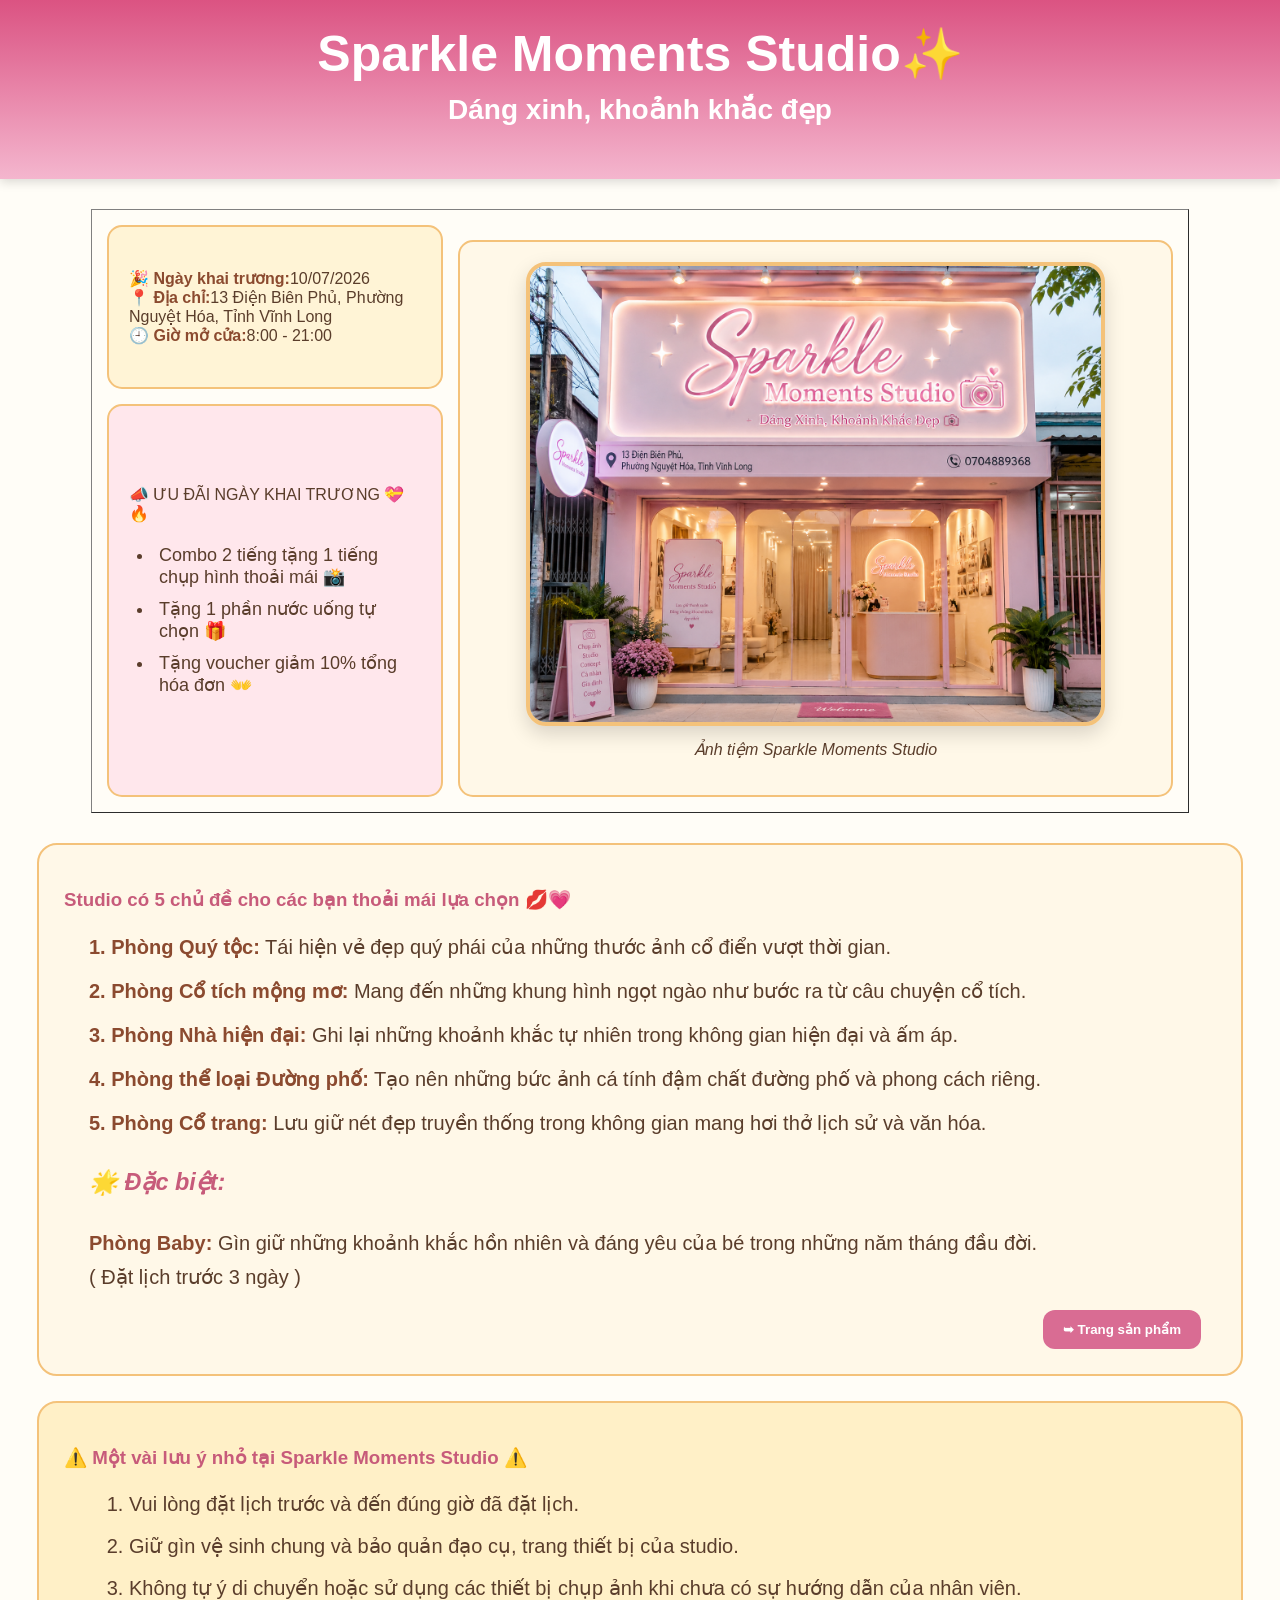
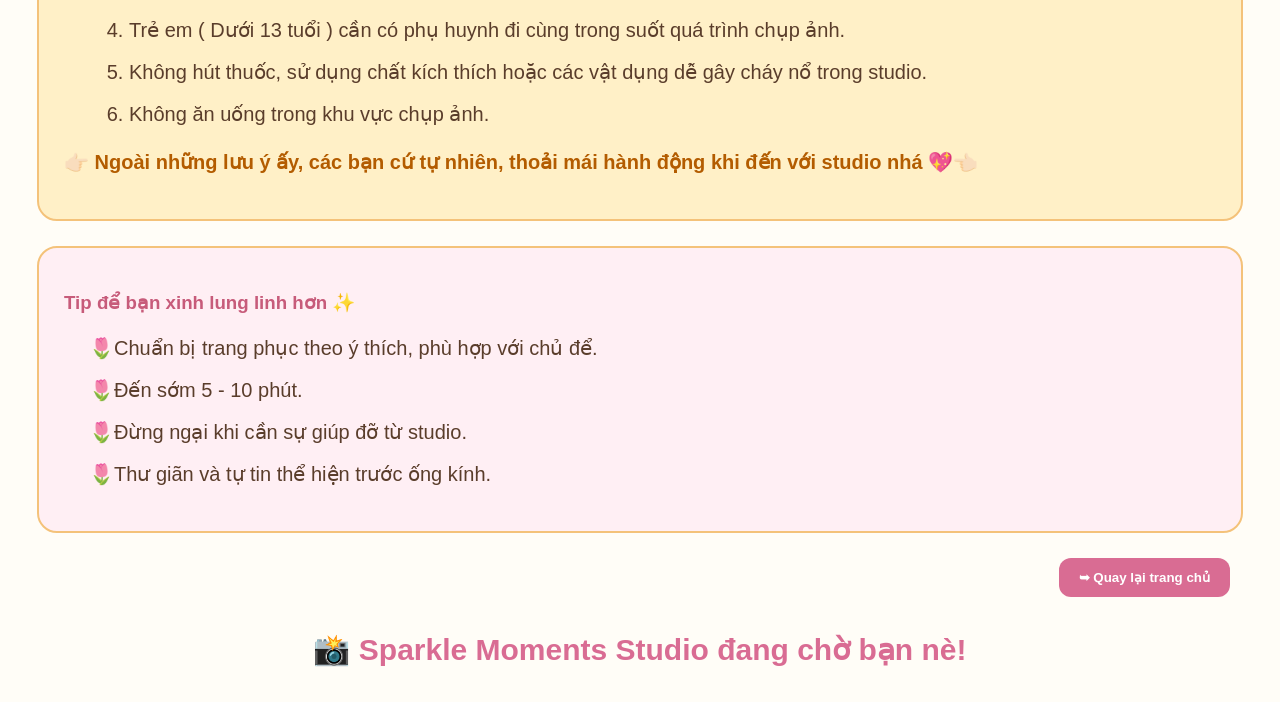
<file: html/gioi-thieu.html>
<!DOCTYPE html>
<html lang = "vi">
<head>
    <title>Giới thiệu sơ lược về Sparkle Moments Studio</title>
    <meta charset = "utf-8">
    <link rel= "stylesheet" href= "../css/style1.css">
</head>
<body>
    <div class="head">
        <h1>Sparkle Moments Studio✨</h1>
        <h3>Dáng xinh, khoảnh khắc đẹp</h3>
    </div>
    <div class="info">
        <table border="1">
            <tr class="date-box">
                <td rowspan ="2"><b>️🎉 Ngày khai trương:</b>10/07/2026<br>
                                 <b>📍 Địa chỉ:</b>13 Điện Biên Phủ, Phường Nguyệt Hóa, Tỉnh Vĩnh Long<br>
                                 <b>🕘 Giờ mở cửa:</b>8:00 - 21:00</td>
            </tr>
            <tr class="img-box">
                <td rowspan ="2">
                  <div class="pic">  
                    <img src="../assets/images/name_studio.png" alt="Sparkle Moments Studio" style ="width:30%;">
                                 <p>Ảnh tiệm Sparkle Moments Studio</p></td>
                  </div>
            </tr>
            <tr class="sale-box">
                <td>📣 ƯU ĐÃI NGÀY KHAI TRƯƠNG 💝🔥<br>
                    <ul>
                    <li>Combo 2 tiếng tặng 1 tiếng chụp hình thoải mái 📸</li>
                    <li>Tặng 1 phần nước uống tự chọn 🎁</li>
                    <li>Tặng voucher giảm 10% tổng hóa đơn 👐</li>
                    </ul>
                </td>
            </tr>
        </table>
    </div>
    <div class ="all">
        <h3>Studio có 5 chủ đề cho các bạn thoải mái lựa chọn 💋💗</h3>
        <ul type="none">
            <li><b>1. Phòng Quý tộc:</b> Tái hiện vẻ đẹp quý phái của những thước ảnh cổ điển vượt thời gian.</li>
            <li><b>2. Phòng Cổ tích mộng mơ:</b> Mang đến những khung hình ngọt ngào như bước ra từ câu chuyện cổ tích.</li>
            <li><b>3. Phòng Nhà hiện đại:</b> Ghi lại những khoảnh khắc tự nhiên trong không gian hiện đại và ấm áp.</li>
            <li><b>4. Phòng thể loại Đường phố:</b> Tạo nên những bức ảnh cá tính đậm chất đường phố và phong cách riêng.</li>
            <li><b>5. Phòng Cổ trang:</b> Lưu giữ nét đẹp truyền thống trong không gian mang hơi thở lịch sử và văn hóa.</li>
            <li><h3><i>🌟 Đặc biệt:</i></h3></li>
            <li><b>Phòng Baby:</b> Gìn giữ những khoảnh khắc hồn nhiên và đáng yêu của bé trong những năm tháng đầu đời.
                <br>( Đặt lịch trước 3 ngày )</li>
        </ul>
        <button><a target= "_blank" href = "../html/san-pham.html">➥ Trang sản phẩm</a></button>
    </div>
    <div class="law">
        <h3>⚠️ Một vài lưu ý nhỏ tại Sparkle Moments Studio ⚠️</h3>
        <ul>
            <ol type = "number" start ="1">
                <li>Vui lòng đặt lịch trước và đến đúng giờ đã đặt lịch.</li>
                <li>Giữ gìn vệ sinh chung và bảo quản đạo cụ, trang thiết bị của studio.</li>
                <li>Không tự ý di chuyển hoặc sử dụng các thiết bị chụp ảnh khi chưa có sự hướng dẫn của nhân viên.</li>
                <li>Trẻ em ( Dưới 13 tuổi ) cần có phụ huynh đi cùng trong suốt quá trình chụp ảnh.</li>
                <li>Không hút thuốc, sử dụng chất kích thích hoặc các vật dụng dễ gây cháy nổ trong studio.</li>
                <li>Không ăn uống trong khu vực chụp ảnh.</li>
            </ol>
        </ul>
        <p>👉🏻 Ngoài những lưu ý ấy, các bạn cứ tự nhiên, thoải mái hành động khi đến với studio nhá 💖👈🏻</p>
    </div>
    <div class="tip">
        <h3>Tip để bạn xinh lung linh hơn ✨</h3>
        <ul type="none">
            <li>🌷Chuẩn bị trang phục theo ý thích, phù hợp với chủ để.</li>
            <li>🌷Đến sớm 5 - 10 phút.</li>
            <li>🌷Đừng ngại khi cần sự giúp đỡ từ studio.</li>
            <li>🌷Thư giãn và tự tin thể hiện trước ống kính.</li>
        </ul>
    </div>
    <button class="end"><a target="_blank" href= "../index.html">➥ Quay lại trang chủ</a></button>
    <h3>📸 Sparkle Moments Studio đang chờ bạn nè!</h3>
</body>
</html>
</file>
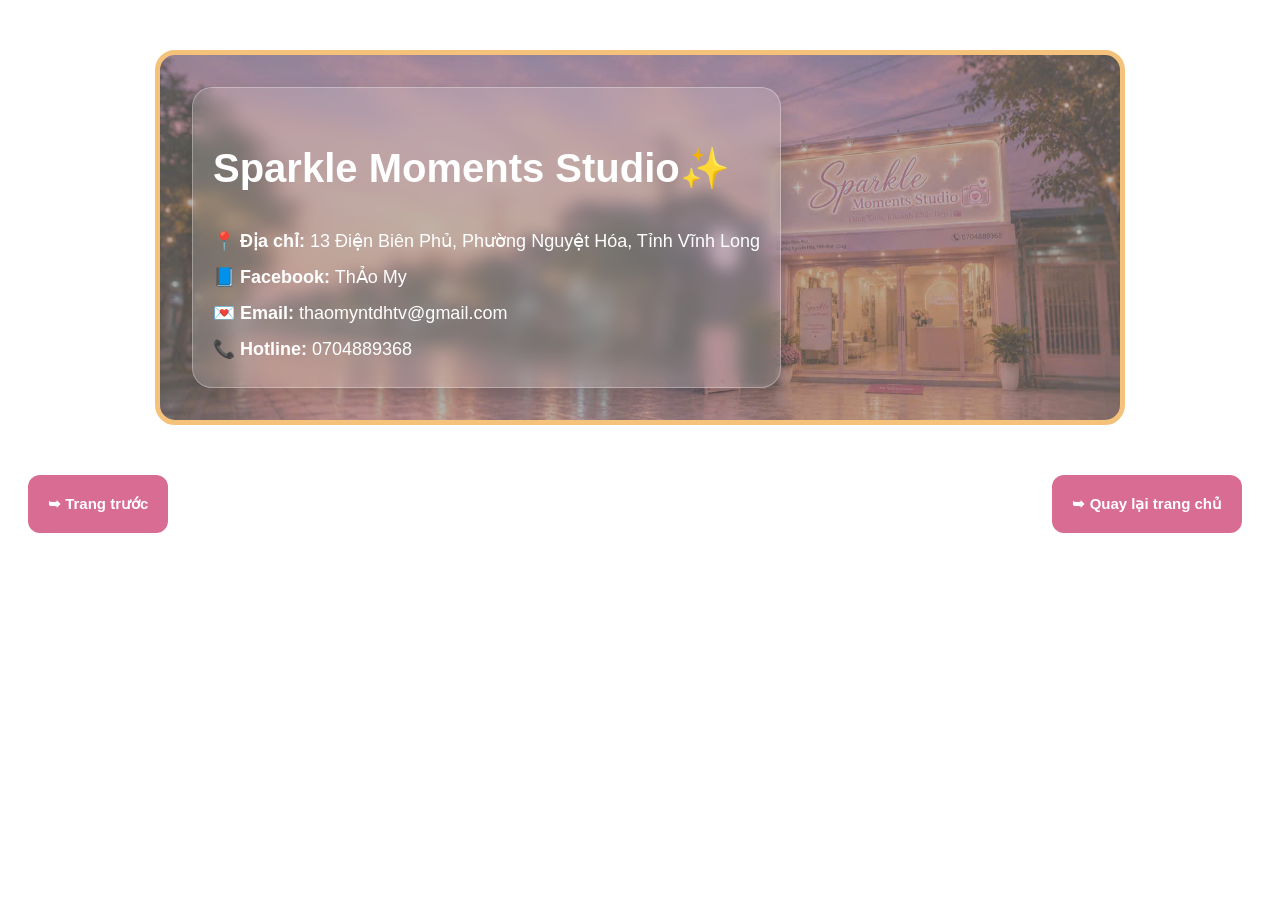
<file: html/lien-he.html>
<!DOCTYPE html>
<html lang="vi">
<head>
    <title>Thông tin liên hệ</title>
    <meta charset="utf-8">
    <link rel="stylesheet" href="../css/style3.css">
</head>
<body>
    <div class="container">  
            <table>
                <tr>
                    <td>
                        <h2>Sparkle Moments Studio✨</h2>
                        <b>📍 Địa chỉ:</b> 13 Điện Biên Phủ, Phường Nguyệt Hóa, Tỉnh Vĩnh Long
                        <br>
                        <b>📘 Facebook:</b> <a target="_blank" href="https://www.facebook.com/share/1HQ3saCSP8/">ThẢo My</a>
                        <br>
                        <b>💌 Email:</b> thaomyntdhtv@gmail.com
                        <br>
                        <b>📞 Hotline:</b> 0704889368
                    </td>
                </tr>
            </table>
    </div>
    <div class="buttongr">
        <button class="before"><a target="_blank" href="../html/san-pham.html">➥ Trang trước</a></button>
        <button class="home"><a target="_blank" href= "../index.html">➥ Quay lại trang chủ</a></button>
    </div>
</body>
</html>
</file>
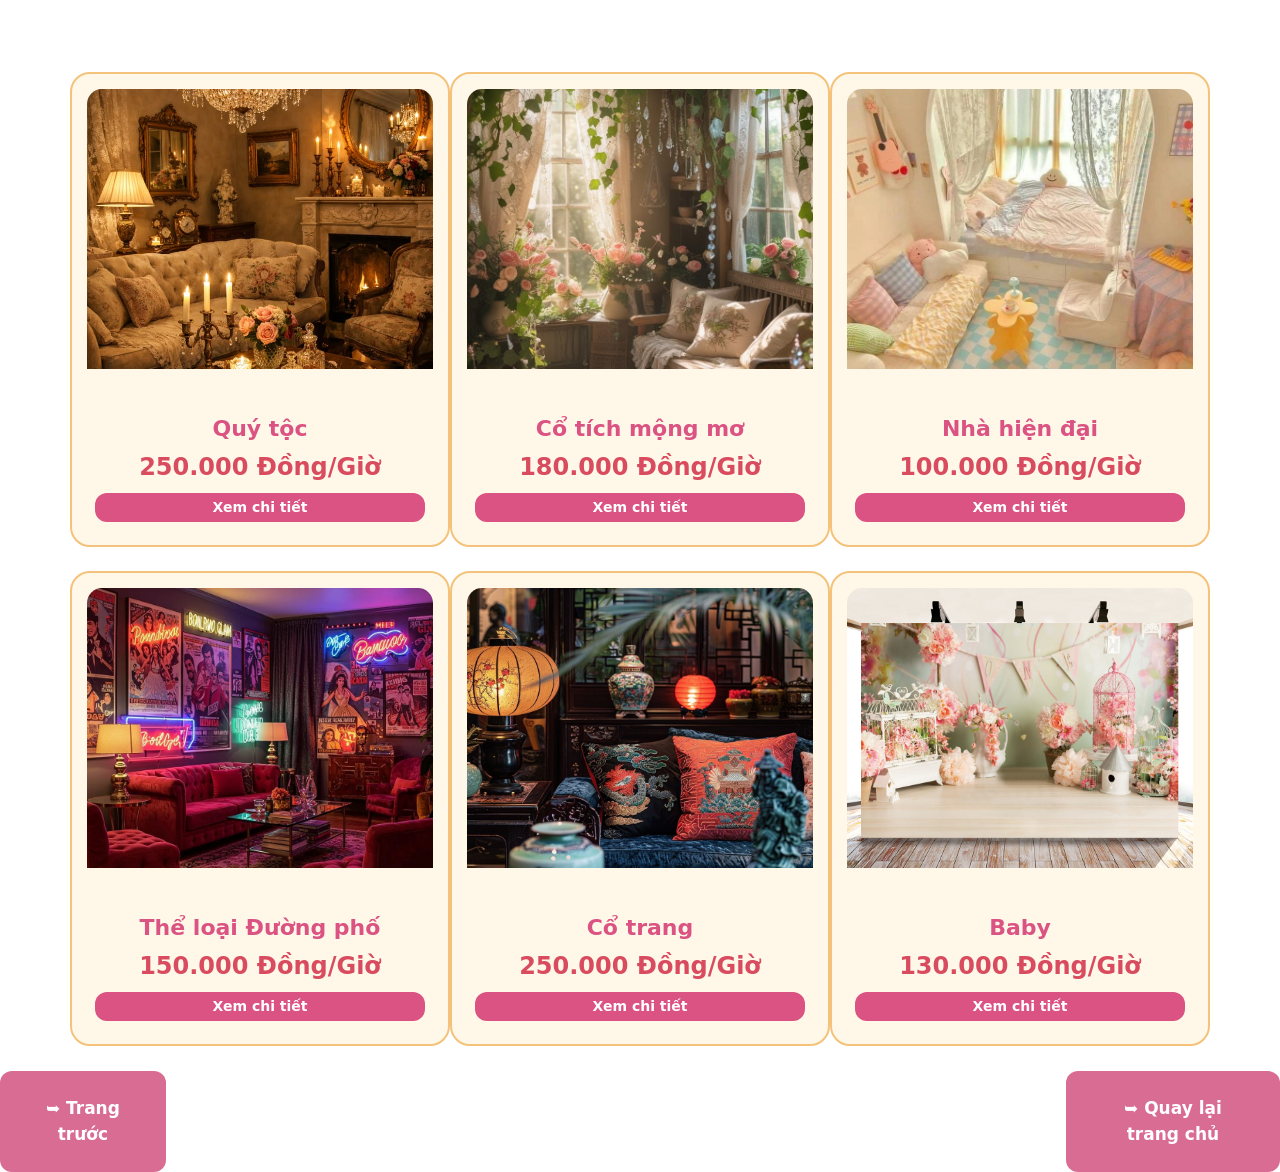
<file: html/san-pham.html>
<!DOCTYPE html>
<html lang = "vi">
	<head>
		<title>Các chủ đề của Sparkle Moments Studio</title>
		<link rel = "stylesheet" href = "../css/style2.css">
        <!-- Latest compiled and minified CSS -->
        <link href="https://cdn.jsdelivr.net/npm/bootstrap@5.3.8/dist/css/bootstrap.min.css" rel="stylesheet">

        <!-- Latest compiled JavaScript -->
        <script src="https://cdn.jsdelivr.net/npm/bootstrap@5.3.8/dist/js/bootstrap.bundle.min.js"></script>
        <meta charset = "utf-8">
        <script src="../js/lib.js"></script>
	</head>
    <body>
        <div class="container">
            <div class="product-list row row-cols-1 row-cols-md-3 g-4 mt-5" id="product-list">
            </div>
        </div>
        <script>
            showProduct(productlist);
        </script>
      <div class="button-all">
        <button class="before"><a target="_blank" href="../html/gioi-thieu.html">➥ Trang trước</a></button>
        <button class="home"><a target="_blank" href= "../index.html">➥ Quay lại trang chủ</a></button>
      </div>
    </body>
</html>
</file>
<file: css/style1.css>
body{
    background-color: #FFFDF7;
    margin: 0;
    font-family: Arial, Helvetica, sans-serif;
    color: #5A3D2B;
}

.head{
    background: linear-gradient(
        180deg,
        #db5382,
        #E16B95,
        #E884A8,
        #EE9DBB,
        #F4B6CE
    );
    padding: 25px;
    color: white;
    text-align: center;
    box-shadow: 0 3px 10px rgba(0,0,0,0.15);
}

.head h1{
    margin: 0;
    font-size: 50px;
}

.head h3{
    margin-top: 10px;
    font-size: 28px;
}

.info{
    display: flex;
    justify-content: center;
    margin: 30px;
}

.info table{
    border-collapse: separate;
    border-spacing: 15px;
    width: 90%;
}

.info td{
    padding: 20px;
    vertical-align: middle;
    border-radius: 15px;
    border: 2px solid #F4C27A;
}

.date-box td{
    background-color: #FFF4D6;
}

.sale-box td{
    background-color: #FFE7EC;
}

.info li{
    font-size: 18px;
    padding: 5px;
}

.img-box td{
    background-color: #FFF8E8;
    text-align: center;
}

.pic img{
    width: 85% !important;
    border-radius: 20px;
    border: 4px solid #F4C27A;
    box-shadow: 0 8px 20px rgba(0,0,0,0.15);
}

.pic p{
    margin-top: 10px;
    font-style: italic;
}

.all{
    width: 90%;
    margin: 25px auto;
    padding: 25px;
    background-color: #FFF8E8;
    border: 2px solid #F4C27A;
    border-radius: 20px;
}

.all h3{
    color: #C75B7A;
}

.all li{
    margin-bottom: 10px;
    line-height: 1.7;
}

button{
    display: block;
    margin-left: auto; 
    margin-right: 15px;
    padding: 12px 20px;
    background-color: #D96C93;
    border: none;
    border-radius: 12px;
    cursor: pointer;
}

button:hover{
    background-color: #C75B7A;
}

button a{
    text-decoration: none;
    color: white;
    font-weight: bold;
}

.law{
    width: 90%;
    margin: 25px auto;
    padding: 25px;
    background-color: #FFF0C7;
    border: 2px solid #F4C27A;
    border-radius: 20px;
}

.law h3{
    color: #C75B7A;
}

.law li{
    margin-bottom: 10px;
    line-height: 1.6;
}

.law p{
    font-size: 20px;
    margin-top: 20px;
    font-weight: bold;
    color: #B35C00;
}

.tip{
    width: 90%;
    margin: 25px auto;
    padding: 25px;
    background-color: #FFEFF4;
    border: 2px solid #F4C27A;
    border-radius: 20px;
}

.tip h3{
    color: #C75B7A;
}

.tip li{
    margin-bottom: 10px;
    line-height: 1.6;
}

body > h3:last-child{
    text-align: center;
    margin: 35px;
    color: #D96C93;
    font-size: 30px;
}

ul{
    padding-left: 25px;
}

li{
    font-size: 20px;
}

b{
    color: #8B4A2F;
}

.end {
    margin-right: 50px;
}
</file>
<file: css/style3.css>
body{
    font-family: Arial, Helvetica, sans-serif;
}

.container{
    width: 900px;
    margin: 50px auto;
    padding: 30px;
    background-image: url("../assets/images/danh-thiep.jpg");
    background-size: cover;
    background-position: center;
    background-repeat: no-repeat;
    border: 5px solid #F4C27A;
    border-radius: 20px;
}

table{
    width: 100%;
}

.img{
    backdrop-filter: blur(3px);
}
td{
    font-size: 18px;
    line-height: 2.0;
    display: inline-block;
    padding: 20px 20px;
    color: white;
    background: rgba(255,255,255,0.15);
    backdrop-filter: blur(8px);
    border: 1px solid rgba(255,255,255,0.3);
    border-radius: 20px;
    box-shadow: 0 8px 20px rgba(0,0,0,0.15);
}


h2{
    font-size: 40px;
    margin-bottom: 15px;
    margin-top:20px;
}

a{
    color:white;
    text-decoration: none;
}

button{
    display: block;
    padding: 20px;
    background-color: #D96C93;
    border: none;
    border-radius: 12px;
    cursor: pointer;
}

button:hover{
    background-color: #C75B7A;
}

button a{
    text-decoration: none;
    color: white;
    font-weight: bold;
    font-size: 15px;
}

.home{
    margin-left: auto;
    margin-right:30px;
}

.before{
    margin-left:20px;
}

.buttongr{
    width: 100%;
    margin-top: 30px;
    display: flex;
    justify-content: space-between;
}
</file>
<file: css/style2.css>
body{
    background-color: #FFFDF7;
    font-family: Arial, Helvetica, sans-serif;
    color: #6B4E3D;
}

.product-list{
    margin-top: 40px;
}

.product-list > div{
    background: #FFF8E8;
    border: 2px solid #F4C27A;
    border-radius: 20px;
    padding: 15px;
    transition: 0.3s;
}

.product-list > div:hover{
    transform: translateY(-10px);
    box-shadow: 0 8px 20px rgba(219,83,130,0.15);
}

.product-image{
    height: 300px;
    border-radius: 15px;
    overflow: hidden;
}

.product-image img{
    width: 100%;
    height: 280px;
    object-fit: cover;
    transition: 0.4s;
}

.product-image img:hover{
    transform: scale(1.05);
}

.product-name{
    font-size: 22px;
    font-weight: bold;
    color: #DB5382;
    margin-top: 15px;
}

.product-info .product-price{
    font-size: 24px;
    color: #D94B5F;
}

.product-info .btn{
    background-color: #DB5382;
    border: none;
    color: white;
    border-radius: 12px;
    font-weight: bold;
}

.product-info .btn:hover{
    background-color: #C94372;
}

div.card{
    background-color: #FFF8E8;
    border: 3px solid #F4C27A;
    border-radius: 25px;
}

.detail-layout{
    display: flex;
    gap: 30px;
    align-items: stretch;
}

.image-side{
    display: flex;
    flex: 1;
}

.content-side{
    flex: 1.3;
}

#p-image{
    width: 100%;
    height: 100%;
    min-height: 500px;
    object-fit: cover;
    border-radius: 20px;
    border: 4px solid #F4C27A;
    box-shadow: 0 8px 25px rgba(0,0,0,0.15);
}

#p-name{
    color: #DB5382;
    font-size: 42px;
    font-weight: bold;
}

#p-price{
    color: white;
    background: linear-gradient(
        180deg,
        #DB5382,
        #E884A8
    );
    padding: 12px 18px;
    border-radius: 15px;
    display: inline-block;
}

.card h3{
    color: #C75B7A;
}

#p-description{
    background: #FFE7EF;
    padding: 15px;
    border-left: 5px solid #DB5382;
    border-radius: 12px;
    color: #6B4E3D;
}

#p-detail{
    line-height: 2;
    text-align: justify;
    font-size: 18px;
    color: #6B4E3D;
}

a.btn-outline-secondary{
    border-color: #DB5382;
    color: #DB5382;
}

a.btn-outline-secondary:hover{
    background-color: #DB5382;
    color: white;
}

button.btn-dark{
    background: linear-gradient(
        180deg,
        #DB5382,
        #F4A6C1
    );
    border: none;
    border-radius: 15px;
    font-size: 20px;
    font-weight: bold;
    padding: 15px;
    transition: 0.3s;
}

button.btn-dark:hover{
    background: linear-gradient(
        180deg,
        #C94372,
        #E884A8
    );
}

.button-all{
    display: flex;
    justify-content: center;
    gap: 900px;
    margin-top: 5px;
}

.home,
.before{
    padding: 25px 35px;
    background-color: #D96C93;
    border: none;
    border-radius: 12px;
    cursor: pointer;
    margin-top: 20px;
    width: fit-content;
}

.home:hover,
.before:hover{
    background-color: #C75B7A;
}

.home a,
.before a{
    text-decoration: none;
    color: white;
    font-weight: bold;
    font-size: 17px;
}
</file>
